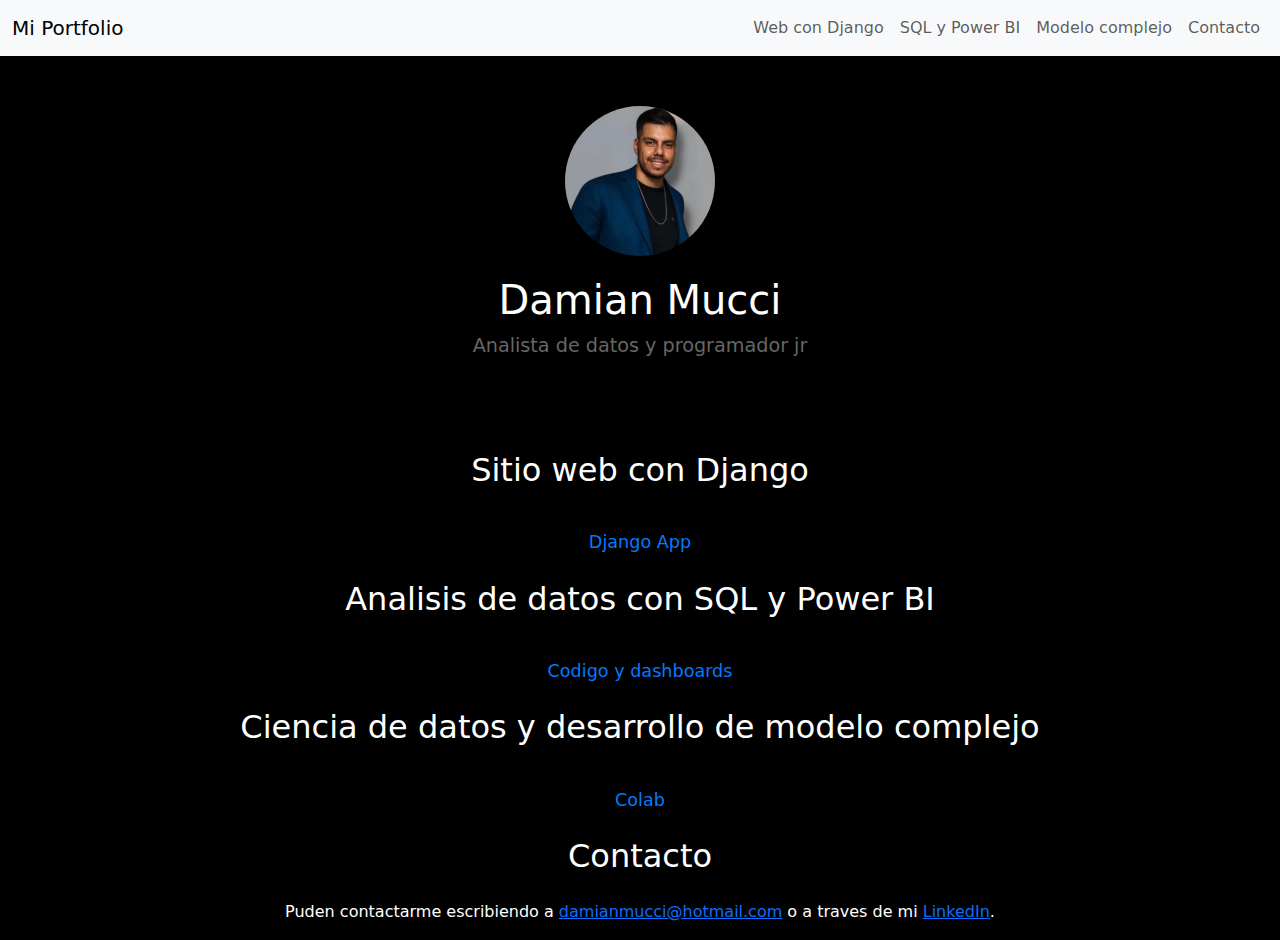
<file: index.html>
<!DOCTYPE html>
<html lang="es">
<head>
  <meta charset="UTF-8">
  <meta http-equiv="refresh" content="0; url=Porfolio/mi_portfolio.html">
  <title>Redireccionando..</title>
</head>
<body>
  <p>Si no eres redirigido automáticamente, <a href="Porfolio/mi_portfolio.html">haz clic aquí</a>.</p>
</body>
</html>
</file>
<file: Porfolio/static/css/style.css>
body {
    background-color: black;
    color: white;
}

.profile-img {
    width: 150px;
    height: 150px;
    border-radius: 50%;
    object-fit: cover;
}
.hero-section {
    text-align: center;
    padding: 50px 20px;
}
.hero-section h1 {
    font-size: 2.5rem;
    margin-top: 20px;
}
.hero-section p {
    font-size: 1.2rem;
    color: #666;
}
.portfolio-links {
    display: flex;
    flex-wrap: wrap;
    gap: 20px;
    justify-content: center;
    margin-top: 40px;
}
.portfolio-links a {
    text-decoration: none;
    font-size: 1.1rem;
    color: #007bff;
}
.portfolio-links a:hover {
    text-decoration: underline;
}
</file>
